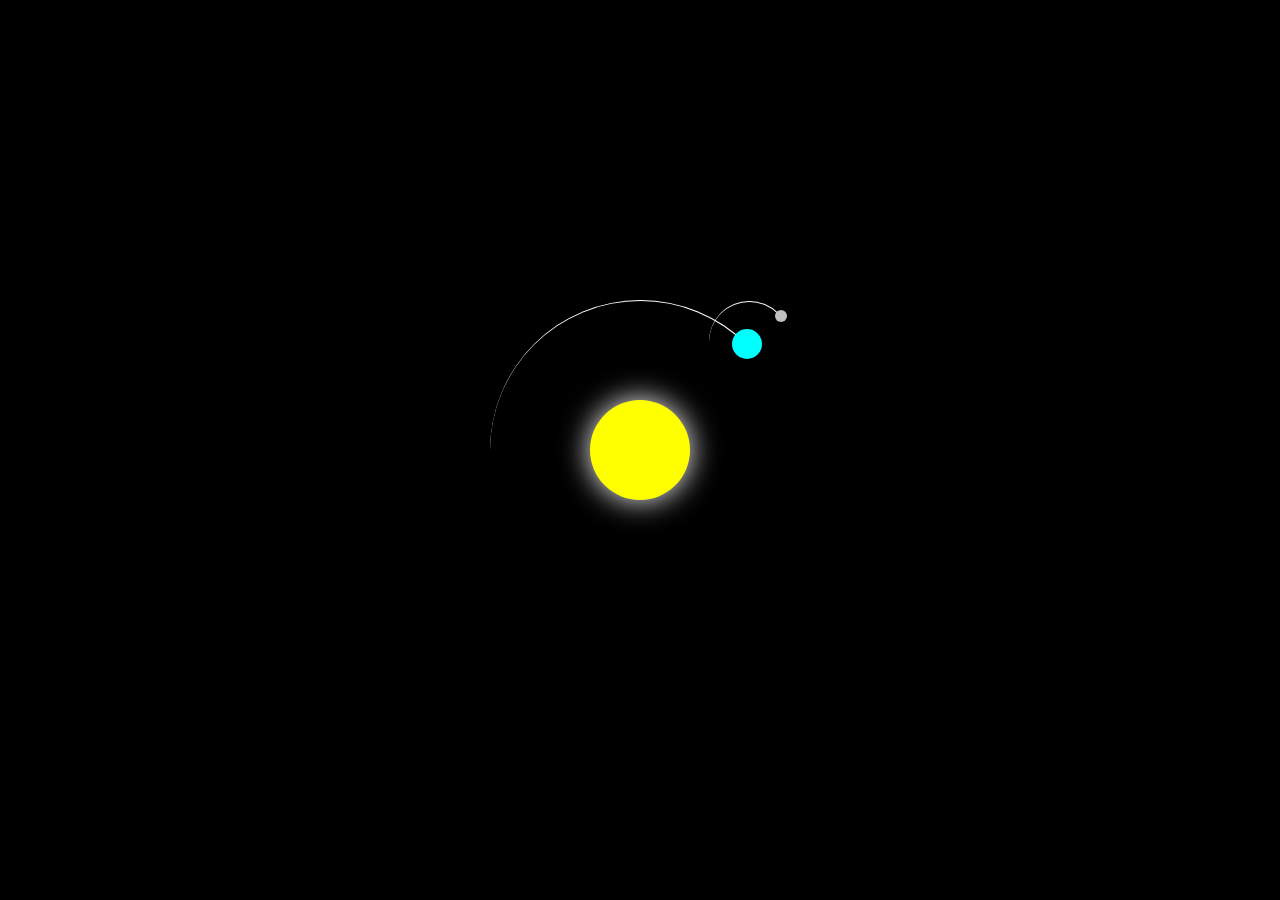
<file: 10 solar system 10/index.html>
<!DOCTYPE html>
<html lang="en">
<head>
    <meta charset="UTF-8">
    <meta http-equiv="X-UA-Compatible" content="IE=edge">
    <meta name="viewport" content="width=device-width, initial-scale=1.0">
    <title>Document</title>
    <link rel="stylesheet" href="style.css">
</head>
<body>
    <div class="container">
        <div class="sun"></div>
        <div class="earth">
            <div class="moon"></div>
        </div>
    </div>
</body>
</html>
</file>
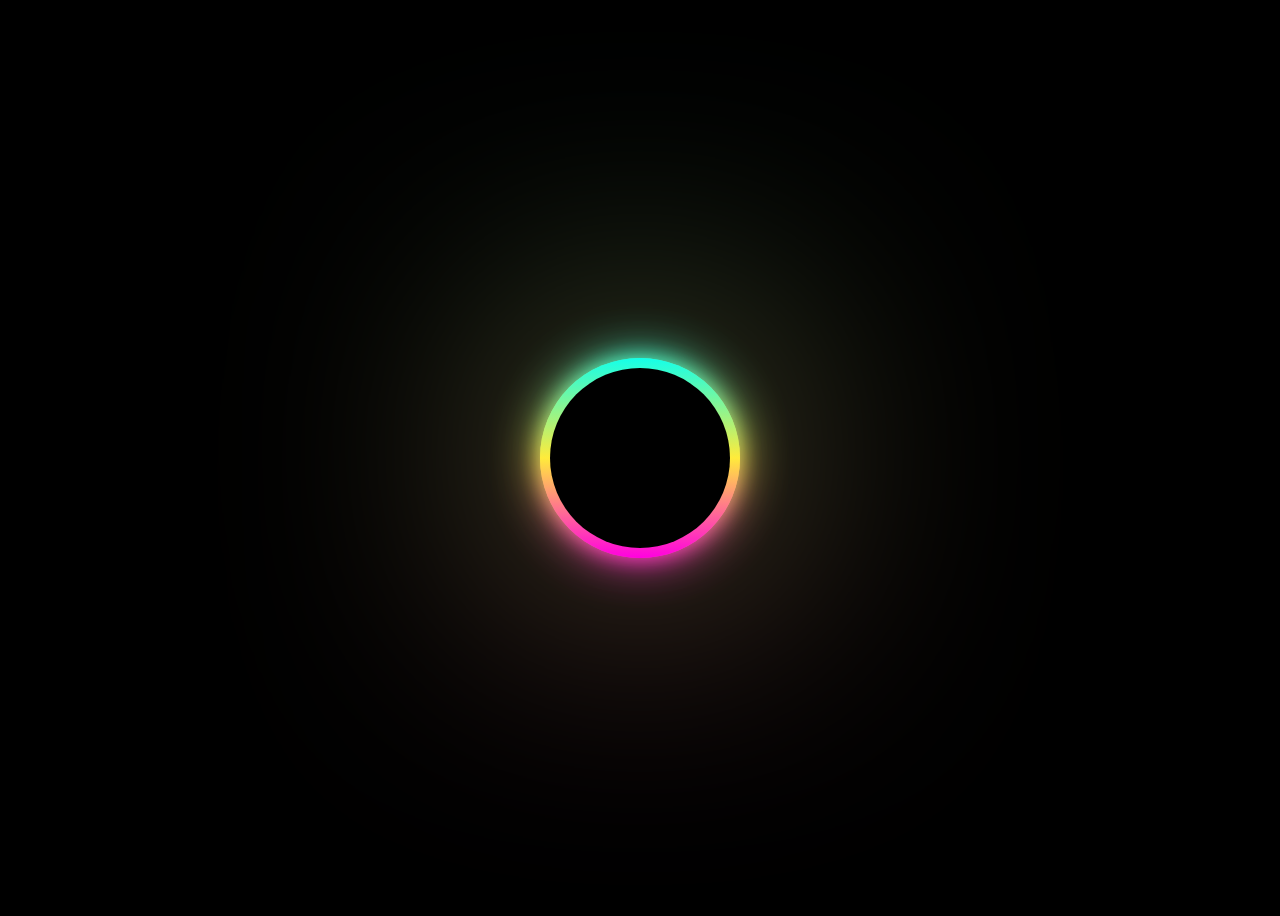
<file: 13 Colorful black hole/index.html>
<!DOCTYPE html>
<html lang="en">
<head>
    <meta charset="UTF-8">
    <meta http-equiv="X-UA-Compatible" content="IE=edge">
    <meta name="viewport" content="width=device-width, initial-scale=1.0">
    <title>Document</title>
    <link rel="stylesheet" href="style.css">
</head>
<body>
    <div class="outerCircle">
        <div class="innerCircle"></div>
        <span></span>
        <span></span>
        <span></span>
        <span></span>
    </div>
</body>
</html>
</file>
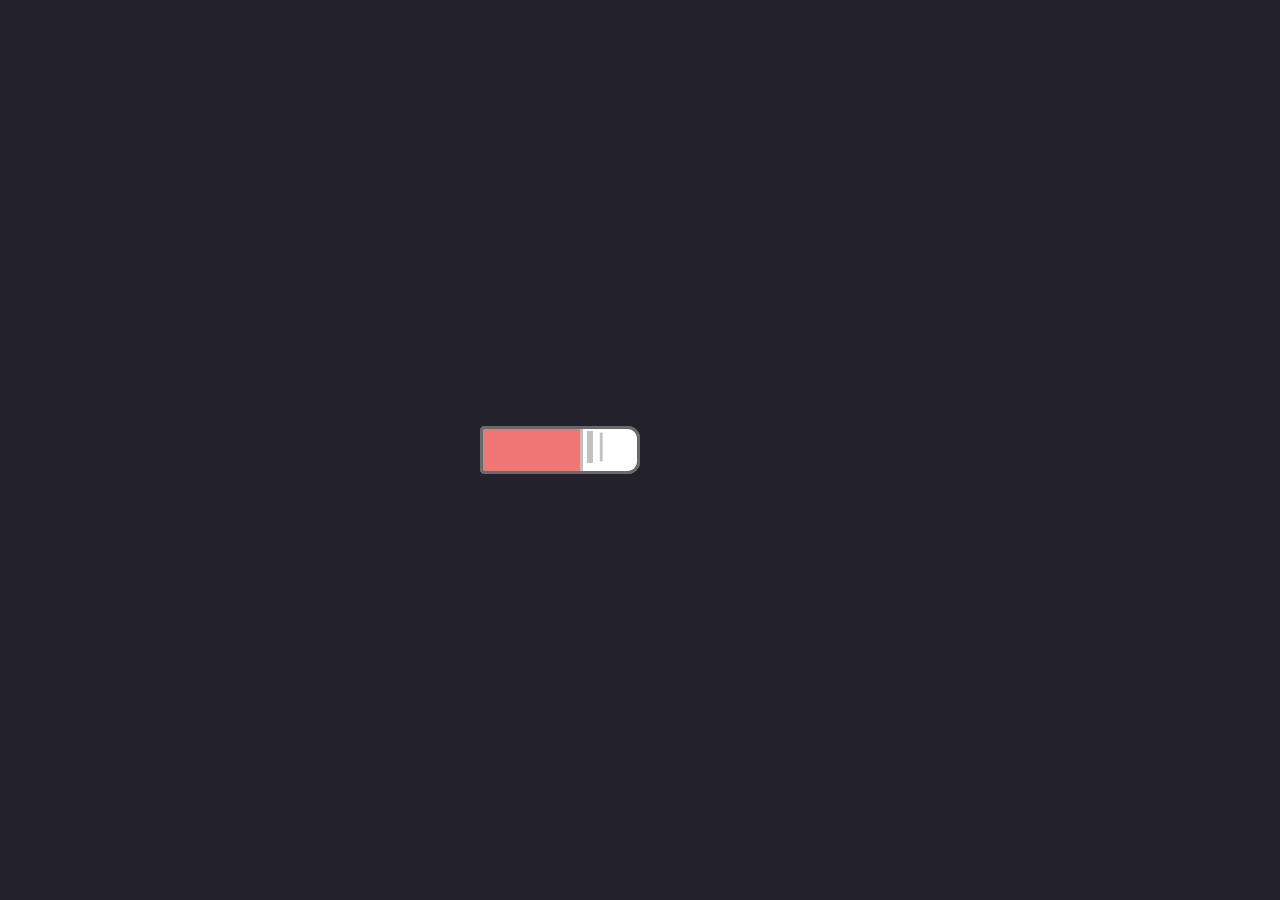
<file: 14 color cards/index.html>
<!DOCTYPE html>
<html lang="en">
<head>
    <meta charset="UTF-8">
    <meta http-equiv="X-UA-Compatible" content="IE=edge">
    <meta name="viewport" content="width=device-width, initial-scale=1.0">
    <title>Document</title>
    <link rel="stylesheet" href="style.css">
</head>
<body>
    <div class="cards">
        <span></span>
        <span></span>
        <span></span>
        <span></span>
        <span></span>
        <span></span>
        <span></span>
        <span></span>
    </div>
</body>
</html>
</file>
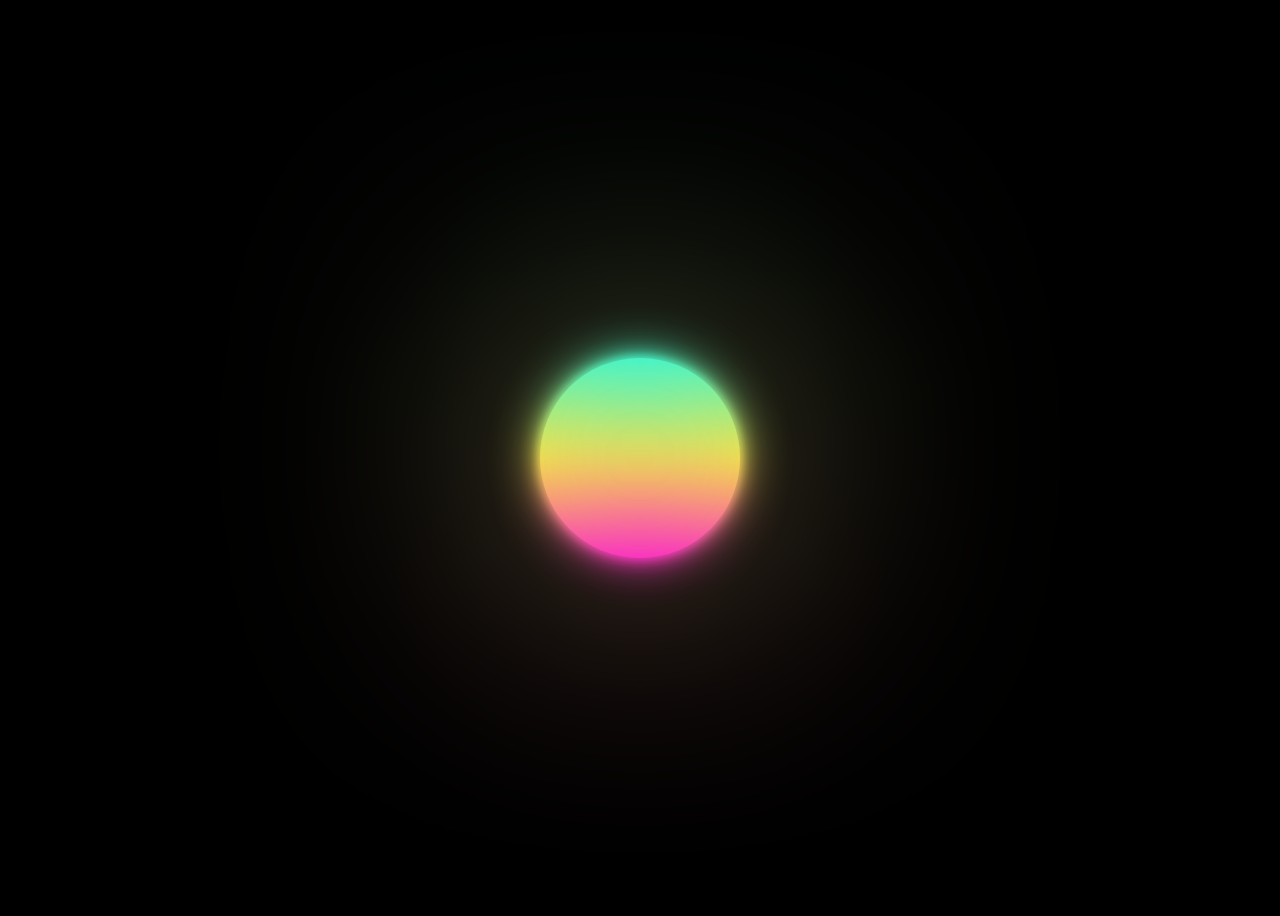
<file: 15 colorful circle/index.html>
<!DOCTYPE html>
<html lang="en">
<head>
    <meta charset="UTF-8">
    <meta http-equiv="X-UA-Compatible" content="IE=edge">
    <meta name="viewport" content="width=device-width, initial-scale=1.0">
    <title>Document</title>
    <link rel="stylesheet" href="style.css">
</head>
<body>
    <div class="outerCircle">
        <span></span>
        <span></span>
        <span></span>
        <span></span>
    </div>
</body>
</html>
</file>
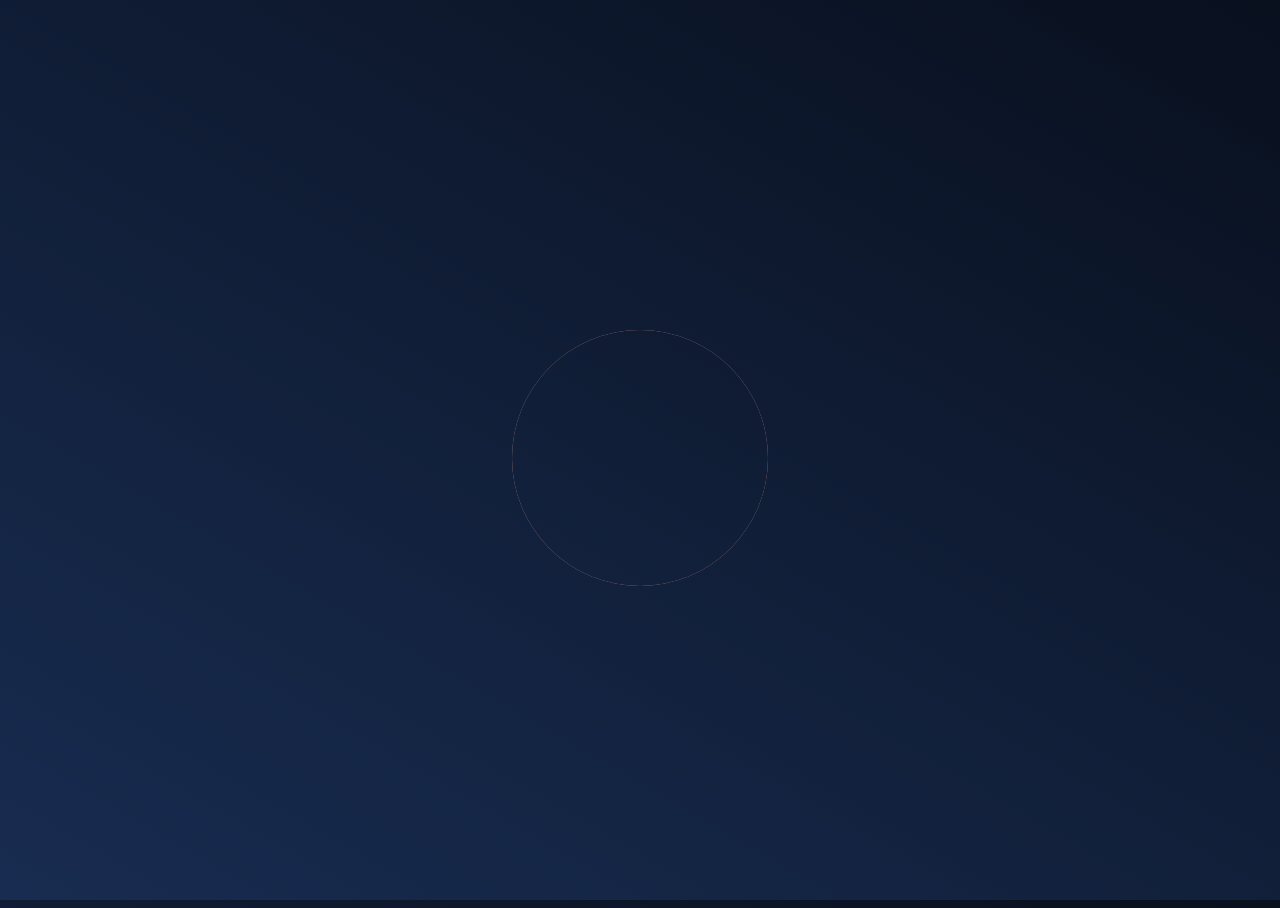
<file: 17solar eclipse 17/index.html>
<!DOCTYPE html>
<html lang="en">
<head>
    <meta charset="UTF-8">
    <meta http-equiv="X-UA-Compatible" content="IE=edge">
    <meta name="viewport" content="width=device-width, initial-scale=1.0">
    <title>Document</title>
    <link rel="stylesheet" href="style.css">
</head>
<body>
    <div class="moon"></div>
</body>
</html>
</file>
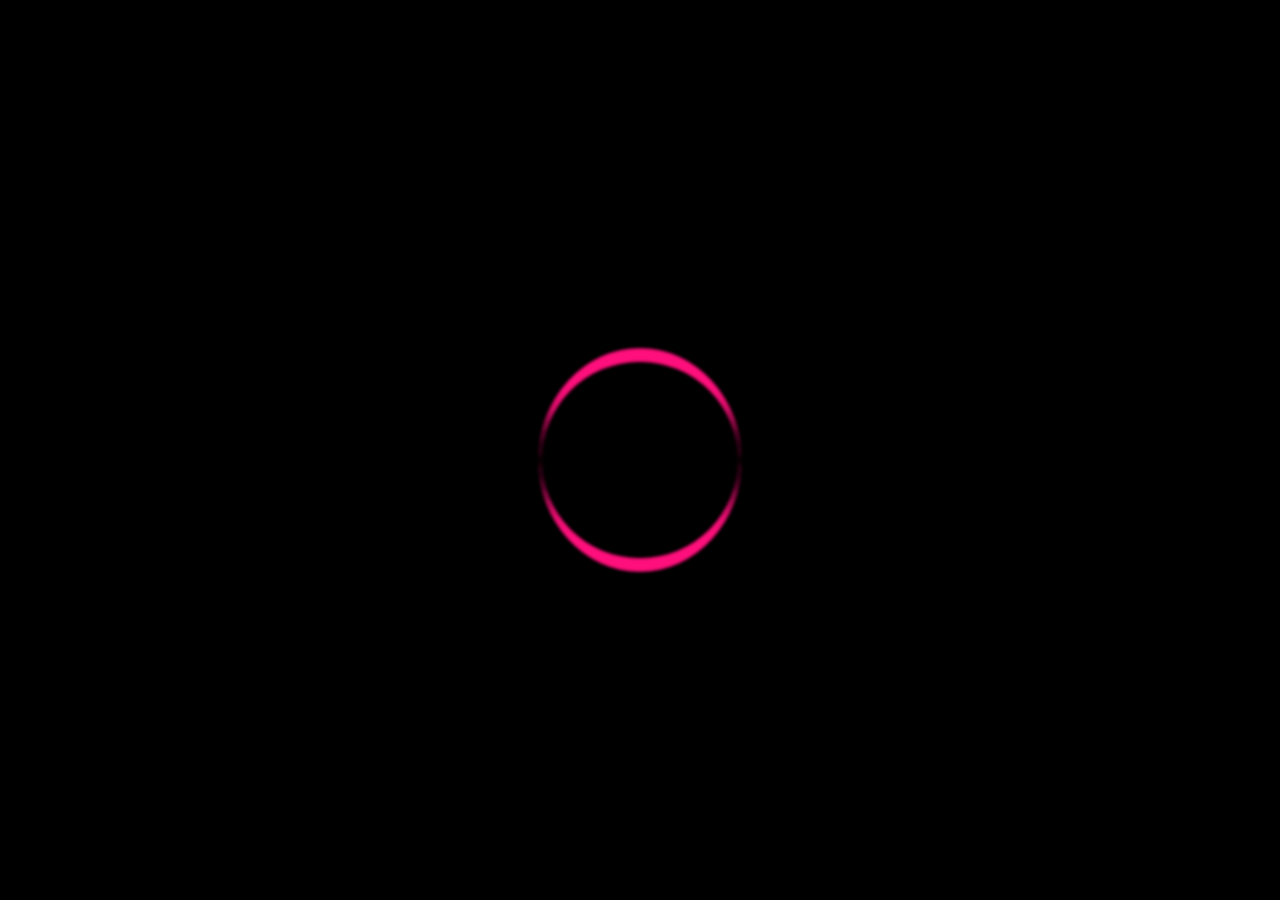
<file: 18 3d loading animaiton/index.html>
<!DOCTYPE html>
<html lang="en">
<head>
    <meta charset="UTF-8">
    <meta http-equiv="X-UA-Compatible" content="IE=edge">
    <meta name="viewport" content="width=device-width, initial-scale=1.0">
    <title>Document</title>
    <link rel="stylesheet" href="style.css">
</head>
<body>
    <div class="loader">
        <div class="arc"></div>
        <div class="arc"></div>
        <div class="arc"></div>
    </div>
</body>
</html>
</file>
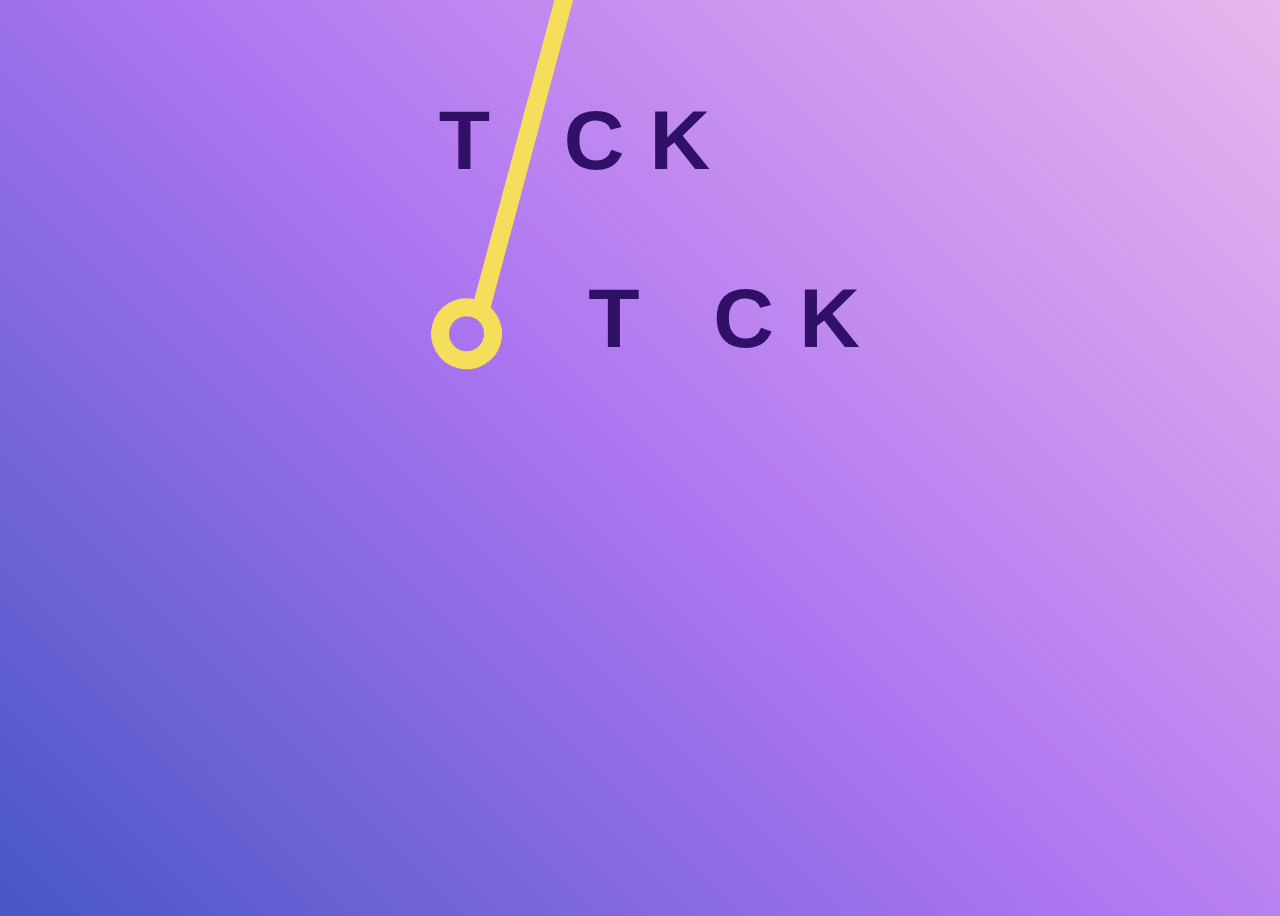
<file: 19 swinging pendulum 19/index.html>
<!DOCTYPE html>
<html lang="en">
<head>
    <meta charset="UTF-8">
    <meta http-equiv="X-UA-Compatible" content="IE=edge">
    <meta name="viewport" content="width=device-width, initial-scale=1.0">
    <title>Document</title>
    <link rel="stylesheet" href="style.css">
</head>
<body>
    <div class="container">
        <div class="word word-1">
            <span>T</span>
            <span>CK</span>
        </div>
        <div class="pendulum"></div>
        <div class="word word-2">
            <span>T</span>
            <span>CK</span>
        </div>
    </div>
</body>
</html>
</file>
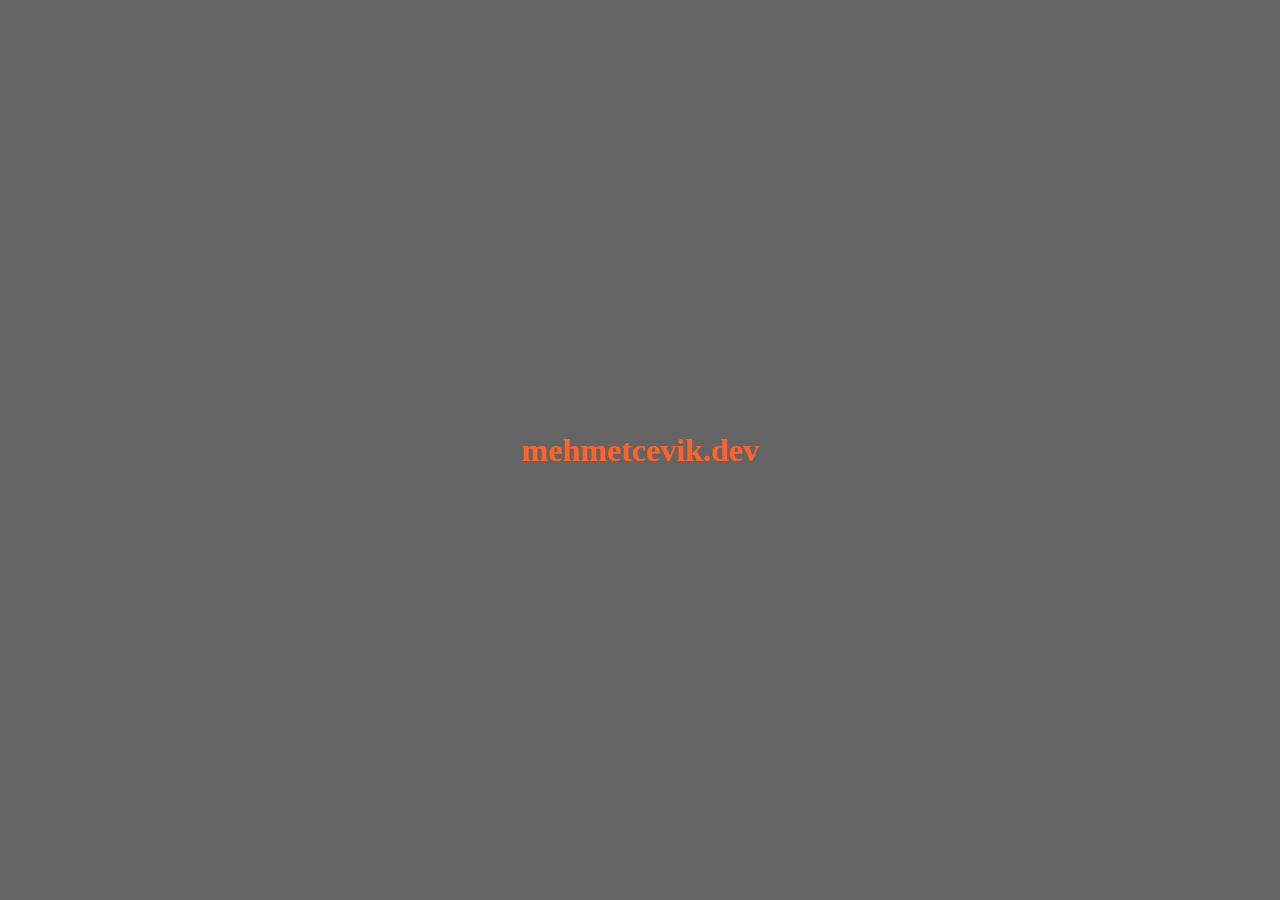
<file: 2 Neon Text Hover Efekt2/index.html>
<!DOCTYPE html>
<html lang="en">
<head>
    <meta charset="UTF-8">
    <meta http-equiv="X-UA-Compatible" content="IE=edge">
    <meta name="viewport" content="width=device-width, initial-scale=1.0">
    <title>Document</title>

    <style>
        body{
            display: flex;
            align-items: center;
            justify-content: center;
            height: 100vh;
            margin: 0;
            padding: 0;
            background: #3d3d3dcc;
        }
        h1{
            color: rgb(255, 98, 41);
        }
        h1:hover{
            text-shadow: 0 0 5px #fff,
            0 0 10px #fff, 0 0 15px #ff852e,
            0 0 20px #ff852e, 0 0 25px #ff852e,
            0 0 30px #ff852e;
        }
    </style>

</head>
<body>
    <h1>mehmetcevik.dev</h1>
</body>
</html>
</file>
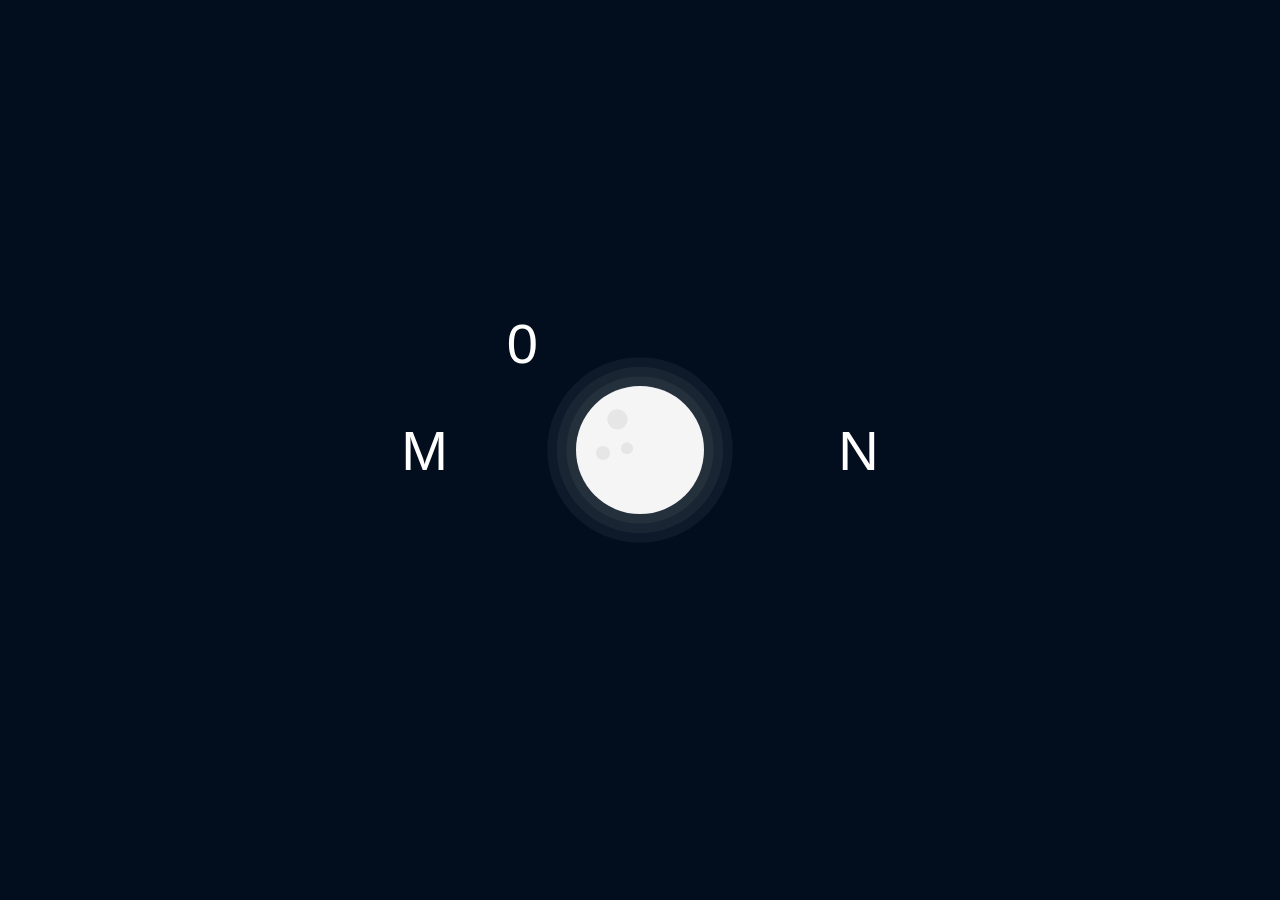
<file: 20 moon orbit 20/index.html>
<!DOCTYPE html>
<html lang="en">
<head>
    <meta charset="UTF-8">
    <meta http-equiv="X-UA-Compatible" content="IE=edge">
    <meta name="viewport" content="width=device-width, initial-scale=1.0">
    <title>Document</title>
    <link rel="stylesheet" href="style.css">
</head>
<body>
    <div class="container">
        <p class="letter letter-M">M</p>
        <div class="moon">
            <div class="orbit">
                <p>0</p>
            </div>
        </div>
        <p class="letter letter-N">N</p>
    </div>
</body>
</html>
</file>
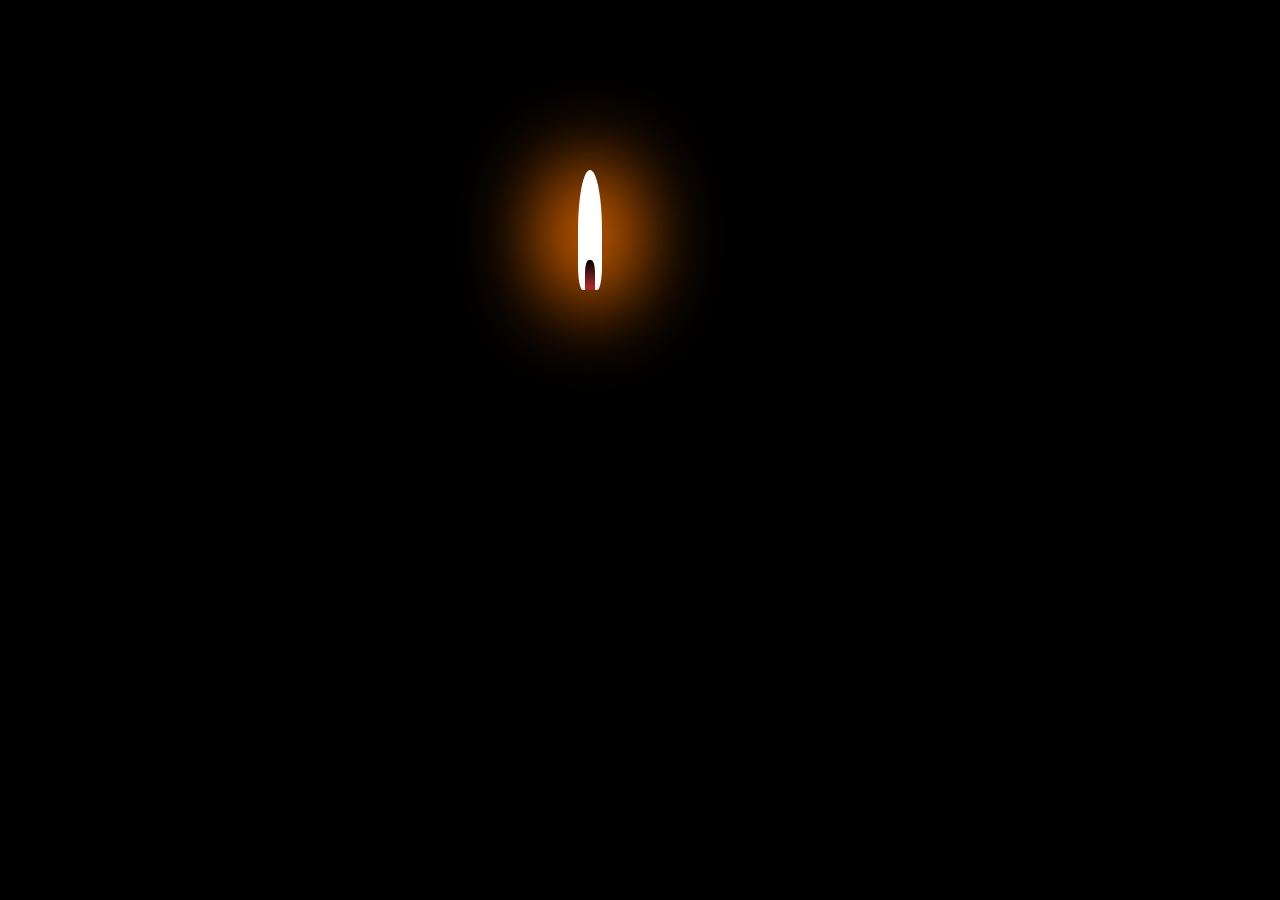
<file: 21 candle/index.html>
<!DOCTYPE html>
<html lang="en">
<head>
    <meta charset="UTF-8">
    <meta http-equiv="X-UA-Compatible" content="IE=edge">
    <meta name="viewport" content="width=device-width, initial-scale=1.0">
    <title>Document</title>
    <link rel="stylesheet" href="style.css">
</head>
<body>
    <div class="container">
        <div class="candle">
            <div class="blink"></div>
            <div class="thread"></div>
            <div class="flame"></div>
        </div>
       </div>
</body>
</html>
</file>
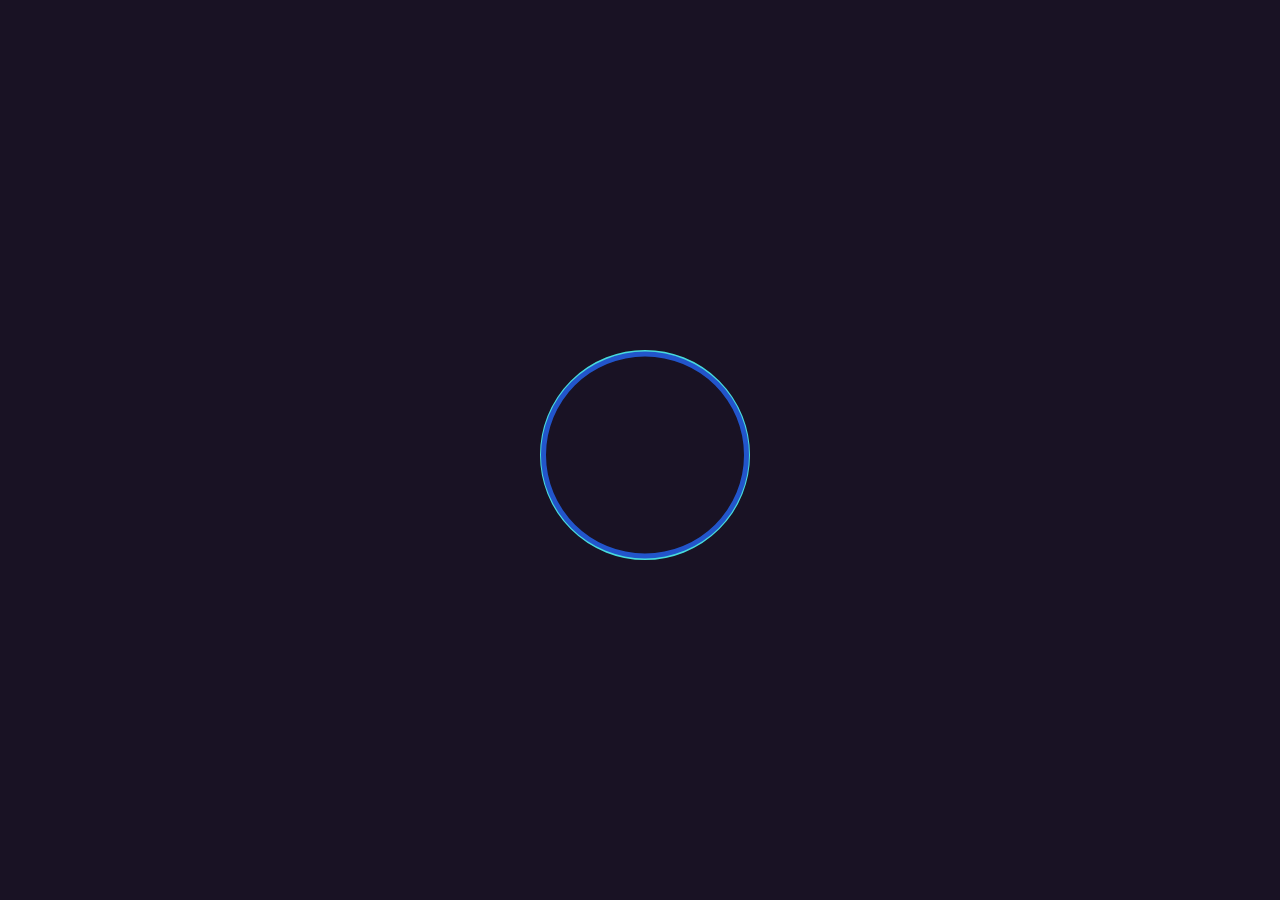
<file: 22 breathing ring/index.html>
<!DOCTYPE html>
<html lang="en">
<head>
    <meta charset="UTF-8">
    <meta name="viewport" content="width=device-width, initial-scale=1.0">
    <title>Document</title>
    <link rel="stylesheet" href="style.css">
</head>
<body>
    <div class="container">
        <div class="outerring">
            <div class="innerring"></div>
        </div>
    </div>
</body>
</html>
</file>
<file: 10 solar system 10/style.css>
body{
    margin: 0;
    height: 100vh;
    display: flex;
    align-items: center;
    justify-content: center;
    background-color: black;
    overflow: hidden;
}
.container{
    font-size: 10px;
    width: 40em;
    height: 40em;
    position: relative;
}
.sun{
    position: absolute;
    top: 15em;
    left: 15em;
    width: 10em;
    height: 10em;
    background-color: yellow;
    border-radius: 50%;
    box-shadow: 0 0 3em white;
}
.earth, .moon{
    position: absolute;
    border-style: solid;
    border-color: white transparent
    transparent transparent;
    border-width: 0.1em 0.1em 0 0;
    border-radius: 50%;
}
.earth{
    top: 5em;
    left: 5em;
    width: 30em;
    height: 30em;
    animation: orbit 36.5s linear infinite;
}
.moon{
    top: 0;
    right: 0;
    width: 8em;
    height: 8em;
    animation: orbit 2.7s linear infinite;
}
.earth::before, .moon::before{
    content: '';
    position: absolute;
    border-radius: 50%;
}
.earth::before{
    top: 2.8em;
    right: 2.8em;
    width: 3em;
    height: 3em;
    background-color: aqua;
}
.moon::before{
    top: 0.8em;
    right: 0.2em;
    width: 1.2em;
    height: 1.2em;
    background-color: silver;
}
@keyframes orbit{
    to{
        transform: rotate(360deg);
    }
}
</file>
<file: 13 Colorful black hole/style.css>
*{
    font-family: sans-serif !important;
    box-sizing: border-box;
}
body{
    font-family: sans-serif;
    min-height: 100vh;
    display: flex;
    justify-content: center;
    align-items: center;
    flex-direction: column;
    background-color: #000000;
}
.outerCircle{
    position: relative;
    height: 200px;
    width: 200px;
    background: linear-gradient(#14ffe9,
    #ffeb3b, #ff00e0);
    border-radius: 50%;
    animation: rotate 1.5s linear infinite;
}
.outerCircle span {
    position: absolute;
    height: 200px;
    width: 200px;
    background: linear-gradient(#14ffe9,
    #ffeb3b, #ff00e0);
    border-radius: 50%;
}
span:nth-child(1){
    filter: blur(5px);
}
span:nth-child(2){
    filter: blur(10px);
}
span:nth-child(3){
    filter: blur(25px);
}
span:nth-child(4){
    filter: blur(150px);
}
.innerCircle{
    height: 180px;
    width: 180px;
    position: absolute;
    background: black;
    top: 10px;
    left: 10px;
    border-radius: 50%;
    z-index: 9;
}
@keyframes rotate {
    0% {
        filter: hue-rotate(0deg);
    }
    100% {
        filter: hue-rotate(360deg);
    }
}
</file>
<file: 14 color cards/style.css>
body{
    margin: 0;
    height: 100vh;
    display: flex;
    align-items: center;
    justify-content: center;
    background-color: #22212c;
}
.cards, .cards > * {
    box-sizing: border-box;
}
.cards {
    width: 20em;
    height: 20em;
    position: relative;
}
.cards span{
    position: absolute;
    width: 10em;
    height: 3em;
    background-color: hsl(calc(360/8 * var(--n)), 80%, 70%);
    top: calc(50% - 3em /2);
    border: 0.2em solid dimgray;
    border-radius: 0.3em 0.8em 0.8em 0.3em;
    transform-origin: right;
    animation: rotating 3s linear infinite;
    animation-delay: calc((var(--n) -8) * 0.15s);
}
@keyframes rotating {
    0%, 35% {
        transform: rotate(0deg);
    }
    90%, 100% {
        transform: rotate(360deg);
    }
}
.cards span::before{
    content: '';
    position: absolute;
    width: 35%;
    height: 100%;
    background-color: white;
    right: 0;
    border-radius: 0 0.6em 0.6em 0;
    border-left: 0.2em solid silver;
}
.cards span::after{
    content: '';
    position: absolute;
    width: 0.4em;
    height: 2em;
    background-color: silver;
    left: 6.5em;
    top: 0.1em;
    box-shadow: 0.7em 0 0 -0.1em silver;
}
.cards span:nth-child(1){
    --n: 1;
}
.cards span:nth-child(2){
    --n: 2;
}
.cards span:nth-child(3){
    --n: 3;
}
.cards span:nth-child(4){
    --n: 4;
}
.cards span:nth-child(5){
    --n: 5;
}
.cards span:nth-child(6){
    --n: 6;
}
.cards span:nth-child(7){
    --n: 7;
}
.cards span:nth-child(8){
    --n: 8;
}
</file>
<file: 15 colorful circle/style.css>
*{
  font-family: sans-serif !important;
  box-sizing: border-box;
}
body{
  font-family: sans-serif;
  min-height: 100vh;
  display: flex;
  justify-content: center;
  align-items: center;
  flex-direction: column;
  background-color: #000000;
}
.outerCircle{
  position: relative;
  height: 200px;
  width: 200px;
  background: linear-gradient(#14ffe9,
  #ffeb3b, #ff00e0);
  border-radius: 50%;
  animation: rotate 1.5s linear infinite;
}
.outerCircle span{
  position: absolute;
  height: 200px;
  width: 200px;
  background: linear-gradient(#14ffe9,
  #ffeb3b, #ff00e0);
  border-radius: 50%;
}
span:nth-child(1){
  filter: blur(5px);
}
span:nth-child(2){
  filter: blur(10px);
}
span:nth-child(3){
  filter: blur(25px);
}
span:nth-child(4){
  filter: blur(150px);
}
@keyframes rotate {
  0%{
    filter: hue-rotate(0deg);
  }
  100%{
    filter: hue-rotate(360deg);
  }
}
</file>
<file: 17solar eclipse 17/style.css>
*{
    box-sizing: border-box;
}
*::before, *::after{
    box-sizing: inherit;
}
html, body{
    height: 100%;
}
body{
    display: flex;
    justify-content: center;
    align-items: center;
    background-image: linear-gradient(30deg, #182c51,
    #09101e);
    overflow: hidden;
}
.moon{
    background-image: linear-gradient(30deg, #13223f,
    #0e1a30);
    width: 256px;
    height: 256px;
    border-radius: 50%;
    position: relative;
}
.moon::before{
    content: "";
    background: #c79388;
    position: absolute;
    display: block;
    height: 100%;
    width: 100%;
    border-radius: 50%;
    z-index: -1;
    animation: 3.2s cresent linear infinite alternate;
}
@keyframes cresent {
    0%{
        transform: translate(-30px, -30px) scale(0.9);
    }
    50%{
        transform: translate(0px, 0px) scale(1.02);
        box-shadow: 0 0 10px #f9f3f2, 0 0 80px
        8px #c79388;
        background: #efdbd8;
    }
    100%{
        transform: translate(30px, -30px) scale(0.9);
        box-shadow: none;
    }
}
</file>
<file: 18 3d loading animaiton/style.css>
body{
    padding: 0;
    margin: 0;
    min-height: 100vh;
    display: flex;
    justify-content: center;
    align-items: center;
    background-color: #000000;
}
.loader{
    position: relative;
    width: 200px;
    height: 200px;
    transform-style: preserve-3d;
    perspective: 800;
}
.loader .arc{
    position: absolute;
    left: 0;
    top: 0;
    width: 100%;
    height: 100%;
    border-style: solid;
    border-color: #c44569;
    border-width: 10px 0;
    border-radius: 50%;
    filter: contrast(2) brightness(1.5) blur(2px);
}
.loader .arc:nth-child(1){
    animation: rotate1 1.5s -1s linear infinite;
}
.loader .arc:nth-child(2){
    animation: rotate2 1.5s -0.5s linear infinite;
}
.loader .arc:nth-child(3){
    animation: rotate3 1.5s 0s linear infinite;
}
@keyframes rotate1{
    0%{
        transform: rotateX(45deg)
        rotateY(45deg) rotateZ(0);
    }
    100%{
        transform: rotateX(45deg)
        rotateY(45deg) rotateZ(360deg);
    }
}
@keyframes rotate2{
    0%{
        transform: rotateX(60deg)
        rotateY(0deg) rotateZ(0);
    }
    100%{
        transform: rotateX(60deg)
        rotateY(0deg) rotateZ(360deg);
    }
}
@keyframes rotate3{
    0%{
        transform: rotateX(45deg)
        rotateY(-45deg) rotateZ(0);
    }
    100%{
        transform: rotateX(45deg)
        rotateY(-45deg) rotateZ(360deg);
    }
}
</file>
<file: 19 swinging pendulum 19/style.css>
body{
    height: 100vh;
    background: linear-gradient(45deg,
    #4756c6, #ae76f1, #e9b6ed);
}
.container{
    font-size: 14px;
    width: 35em;
    height: 31.25em;
    position: relative;
    margin: auto;
}
.word{
    font-family: sans-serif;
    color: #301167;
    font-weight: 800;
    font-size: 6em;
    letter-spacing: 0.3em;
    position: absolute;
}
.word-1{
    left: 0.52em;
    top: 1em;
}
.word-2{
    top: 3.12em;
    right: 0;
}
.pendulum{
    background-color: #f5de59;
    height: 25em;
    width: 1.3em;
    position: absolute;
    left: 11.9em;
    top: -2.5em;
    transform: rotate(15deg);
    transform-origin: top;
    animation: swing 2.5s infinite ease-in-out;
}
.pendulum::after{
    position: absolute;
    content: "";
    height: 2.5em;
    width: 2.5em;
    border: 1.3em solid #f5de59;
    border-radius: 50%;
    bottom: -4.37em;
    left: -2.1rem;
}
@keyframes swing{
    50%{
        transform: rotate(-15deg);
    }
}
</file>
<file: 20 moon orbit 20/style.css>
*{
    padding: 0;
    margin: 0;
    box-sizing: border-box;
    font-family: sans-serif;
}
body{
    background-color: #020e1e;
}
.container{
    height: 31.25em;
    width: 31.25em;
    position: absolute;
    transform: translate(-50%, -50%);
    top: 50%;
    left: 50%;
    color: #ffffff;
}
p.letter{
    font-size: 3.5em;
    position: absolute;
    transform: translateY(-50%);
    top: 50%;
}
.letter-M{
    left: 0.2em;
}
.letter-N{
    right: 0.2em;
}
.moon{
    background-color: #f5f5f5;
    height: 8em;
    width: 8em;
    border-radius: 50%;
    position: absolute;
    margin: auto;
    left: 0;
    right: 0;
    top: 0;
    bottom: 0;
    box-shadow: 0 0 0 0.6em rgba(255, 255, 255, 0.05),
    0 0 0 1.2em rgba(255, 255, 255, 0.05),
    0 0 0 1.8em rgba(255, 255, 255, 0.05);
}
.moon::after{
    position: absolute;
    content: "";
    background-color: #e6e6e6;
    height: 0.9em;
    width: 0.9em;
    border-radius: 50%;
    top: 3.75em;
    left: 1.25em;
    box-shadow: 0.9em -2.1em 0 0.2em #e6e6e6,
    1.5em -0.3em 0 -0.06em #e6e6e6;
}
.orbit {
    height: 18.75em;
    width: 18.75em;
    border-radius: 50%;
    position: absolute;
    left: -5.2em;
    bottom: -5.2em;
    animation: spin 8s infinite linear;
}
.orbit p {
    position: absolute;
    font-size: 3.5em;
    top: 0.25em;
    left: 0.25em;
}
@keyframes spin {
    100% {
        transform: rotate(360deg);
    }
}
</file>
<file: 21 candle/style.css>
* {
    margin: 0;
    padding: 0;
}
body {
    background: #000000;
}
.container {
    margin: 10rem auto 0;
    width: 100px;
    height: 100px;
    position: relative;
}
.container *, .container *:before, .container *:after {
    position: absolute;
}
.thread {
    width: 10px;
    height: 30px;
    top: 100px;
    left: 50%;
    transform: translate(-50%);
    background: brown;
    background: linear-gradient(black, brown 90%);
    z-index: 1;
    border-radius: 40% 40% 0 0;
}
.flame {
    width: 24px;
    height: 120px;
    top: 10px;
    left: 50%;
    transform: translateX(-50%);
    transform-origin: 50% 100%;
    border-radius: 50% 50% 20% 20%;
    background: #ffffff;
    animation: move 3s linear infinite, playing 3s linear infinite;
}
.blink {
    width: 100px;
    height: 150px;
    transform: translateX(-50%);
    border-radius: 50% ;
    background: #e76a00;
    filter: blur(40px);
}
@keyframes move {
    0%, 100% {
        transform: translateX(-50%) rotate(-5deg);
    }
    50% {
        transform: translateX(-50%) rotate(5deg);
    }
}
@keyframes playing {
    0%, 100% {
        height: 100px;
    }
    50% {
        height: 110px;
    }
}
</file>
<file: 22 breathing ring/style.css>
body{
    background: #191224;
}
.container{
    position: fixed;
    top: 50%;
    left: 50%;
    transform: translate(-50%, -50%);
    width: 200px;
    height: 200px;
}
.outerring{
    position: relative;
    width: 100%;
    height: 100%;
    border-radius: 100%;
    border: 5px solid #47dbdb;
}
.innerring{
    position: absolute;
    top: 50%;
    left: 50%;
    transform: translate(-50%, -50%);
    width: calc(100% - 2px);
    height: calc(100% - 3px);
    border-radius: 100%;
    border: 5px solid #2255cb;
    animation: breathe 4s linear infinite;
}
@keyframes breathe {
    0%{
        box-shadow: 0;
    }
    25%{
        box-shadow: inset 0 0 20px 5px #2255cb;
    }
    50%{
        box-shadow: inset 0 0 120px 5px #2255cb;
    }
    75%{
        box-shadow: inset 0 0 20px 5px #2255cb;
    }
    100%{
        box-shadow: 0;
    }
}
</file>
